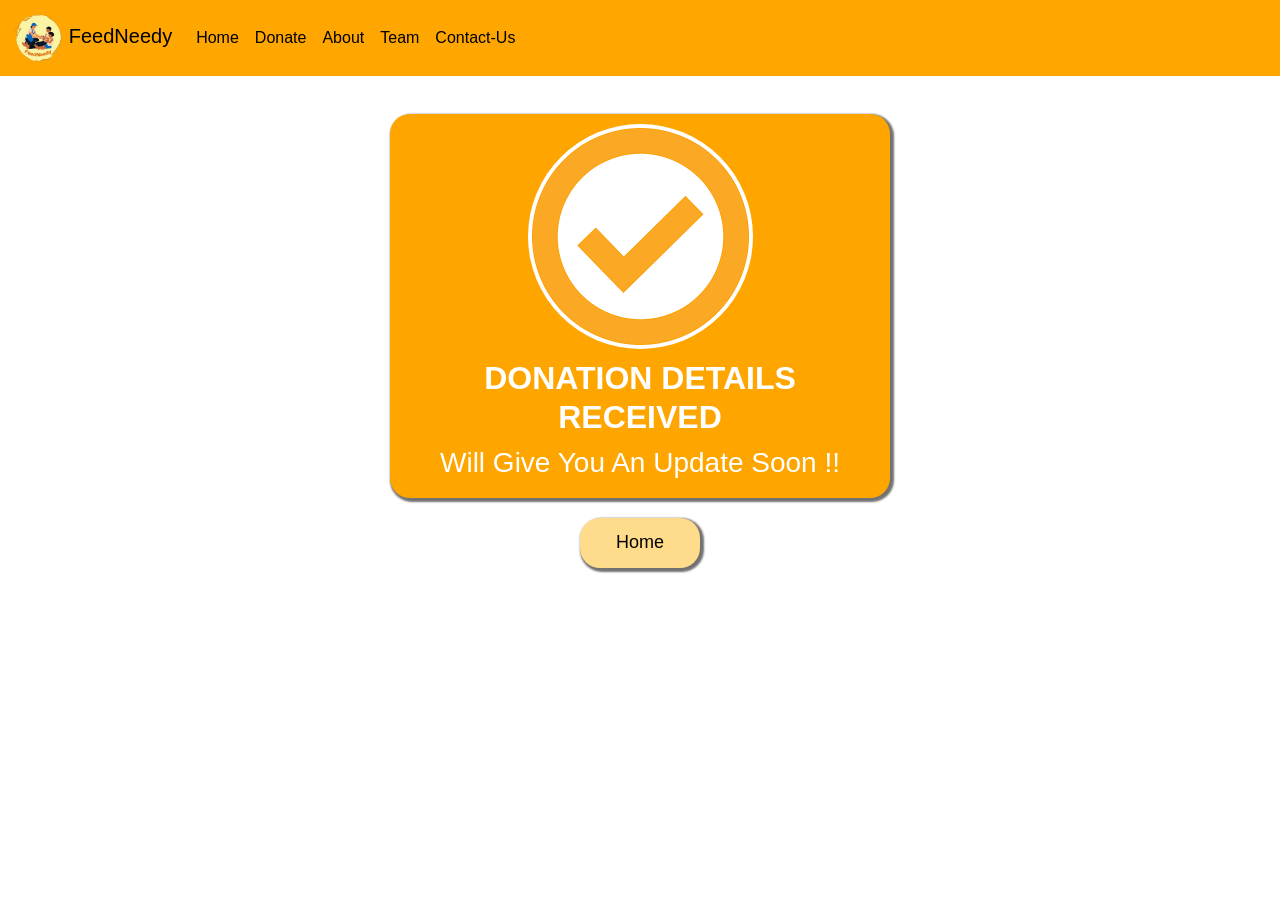
<file: checkout.html>
<!DOCTYPE html>
<html lang="en">
<head>
    <meta charset="UTF-8">
    <meta http-equiv="X-UA-Compatible" content="IE=edge">
    <meta name="viewport" content="width=<device-width>, initial-scale=1.0">
        <link rel="stylesheet" href="https://cdnjs.cloudflare.com/ajax/libs/font-awesome/4.7.0/css/font-awesome.min.css">
        <link href="https://cdn.jsdelivr.net/npm/bootstrap@5.3.0-alpha1/dist/css/bootstrap.min.css" rel="stylesheet" integrity="sha384-GLhlTQ8iRABdZLl6O3oVMWSktQOp6b7In1Zl3/Jr59b6EGGoI1aFkw7cmDA6j6gD" crossorigin="anonymous">
        <link href="https://cdn.jsdelivr.net/npm/bootstrap@5.0.2/dist/css/bootstrap.min.css" rel="stylesheet">
        <link rel="stylesheet" href="checkout.css">
    <title>Submitted</title>
</head>
<body>
    <nav class="navbar navbar-expand-lg navbar-light " style="background-color: rgb(255, 166, 0);" >
        <div class="container-fluid" style="background-color: rgb(255, 166, 0);">
          <a class="navbar-brand" href="#"><img src="feedNeedy logo.png" style="height: 50px; margin-right: 5px;">FeedNeedy</a>
          <button class="navbar-toggler" type="button" data-bs-toggle="collapse" data-bs-target="#navbarSupportedContent" aria-controls="navbarSupportedContent" aria-expanded="false" aria-label="Toggle navigation">
            <span class="navbar-toggler-icon"></span>
          </button>
          <div class="collapse navbar-collapse" id="navbarSupportedContent">
            <ul class="navbar-nav me-auto mb-2 mb-lg-0">
              <li class="nav-item">
                <a class="nav-link active" aria-current="page" href="home.html">Home</a>
              </li>
              <li class="nav-item">
                <a class="nav-link active" aria-current="page" href="home.html">Donate</a>
              </li>
              <li class="nav-item">
                <a class="nav-link active" aria-current="page" href="home.html">About</a>
              </li>
              <li class="nav-item">
                <a class="nav-link active" aria-current="page" href="home.html">Team</a>
              </li>
              <li class="nav-item">
                <a class="nav-link active" aria-current="page" href="contactus.html">Contact-Us</a>
              </li>
              </ul>
          </div>
        </div>
      </nav>
      </div>
      <div class="submit-cont">
        <div class="check-block">
            <div class="tick-image">
                <img src="tick-mark.png">
            </div>
            <div class="check-content">
                <h2> DONATION DETAILS RECEIVED</h2>
                <h3> Will Give You An Update Soon !! </h3>
            </div>
          </div>
        </div>
        <div class="button-grid">
            <div class="home-button">
                <a href="home.html"><button >Home</button></a>
            </div>
        </div>

</body>
<script src="https://cdn.jsdelivr.net/npm/bootstrap@5.3.0-alpha1/dist/js/bootstrap.bundle.min.js" integrity="sha384-w76AqPfDkMBDXo30jS1Sgez6pr3x5MlQ1ZAGC+nuZB+EYdgRZgiwxhTBTkF7CXvN" crossorigin="anonymous"></script>
</html>
</file>
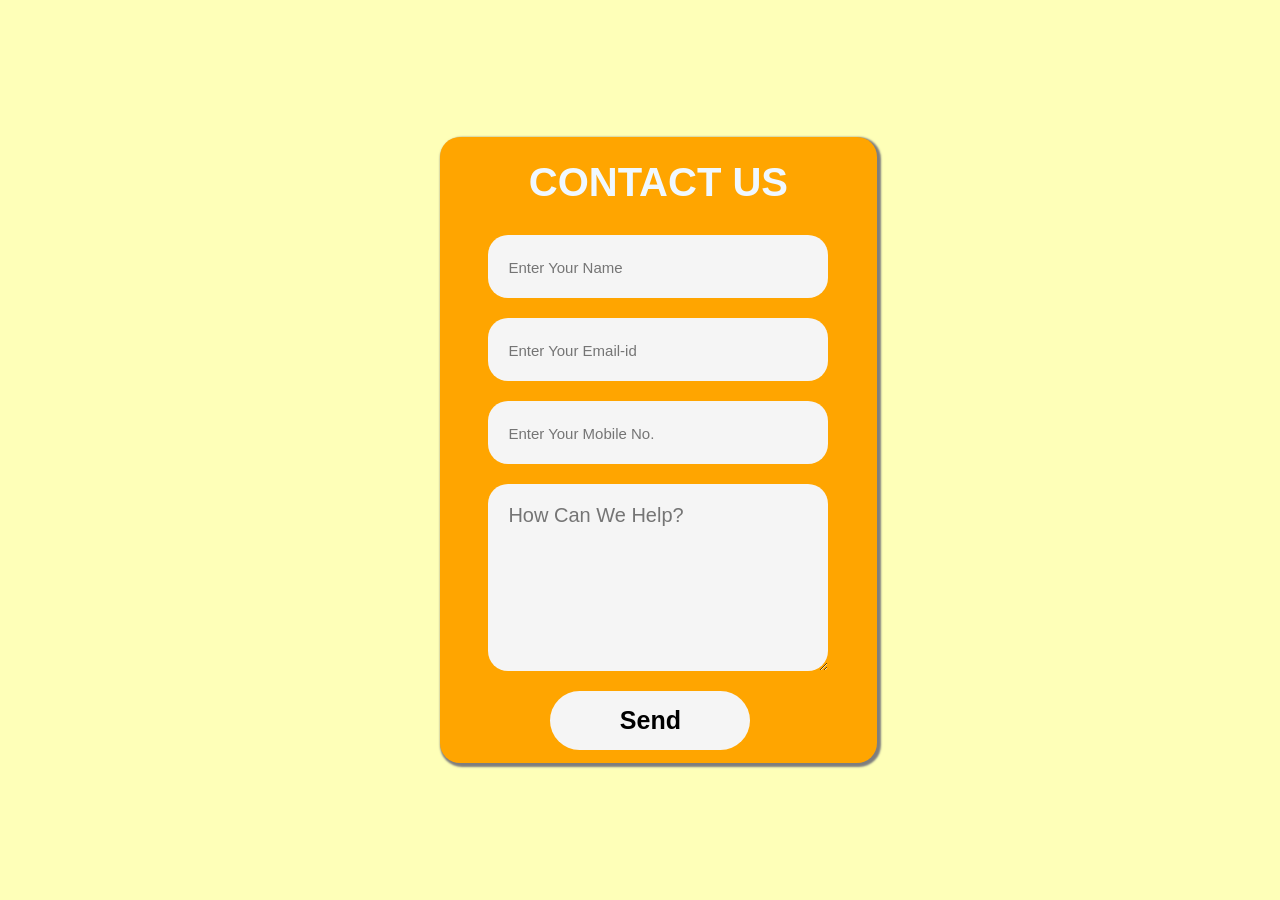
<file: contactus.html>
<!DOCTYPE html>
<html lang="en">
<head>
    <meta charset="UTF-8">
    <meta http-equiv="X-UA-Compatible" content="IE=edge">
    <meta name="viewport" content="width=device-width, initial-scale=1.0">
    <link rel="stylesheet" href="contactus.css">
    <title>Contact-Us</title>
</head>
<body>
    <div class="container">
        <div class="form-div">
            <form onsubmit="sendEmail(); reset(); return true">
                <h2> CONTACT US </h2>
                <input type="text" id="name" placeholder="Enter Your Name" required>
                <input type="email" id="email" placeholder="Enter Your Email-id" required>
                <input type="text" id="phone" placeholder="Enter Your Mobile No." required>
                <textarea id="message" placeholder="How Can We Help?" cols="30" rows="10"></textarea>
                <button type="submit">Send</button>
            </form>
        </div>
    </div>
    <script src="https://smtpjs.com/v3/smtp.js"></script>
    <script>
        function sendEmail()
        {
            Email.send({
            Host : "smtp.elasticemail.com",
            Username : "atharvalitake24@gmail.com",
            Password : "E4CFCF745CD8D9AB965941D5F2F902949D23",
            To : "atharvalitake24@gmail.com",
            From : "atharvalitake24@gmail.com",
            Subject : "FeedNeedy Query -",
            Body :
            "Name -- " + document.getElementById("name").value +
            "<br> Email -- " +document.getElementById("email").value +
            "<br> message -- " +document.getElementById("message").value
            }).then(
                alert("Message Sent , Will Get Back to you soon !")
            );
        }
    </script>
</body>
</html>
</file>
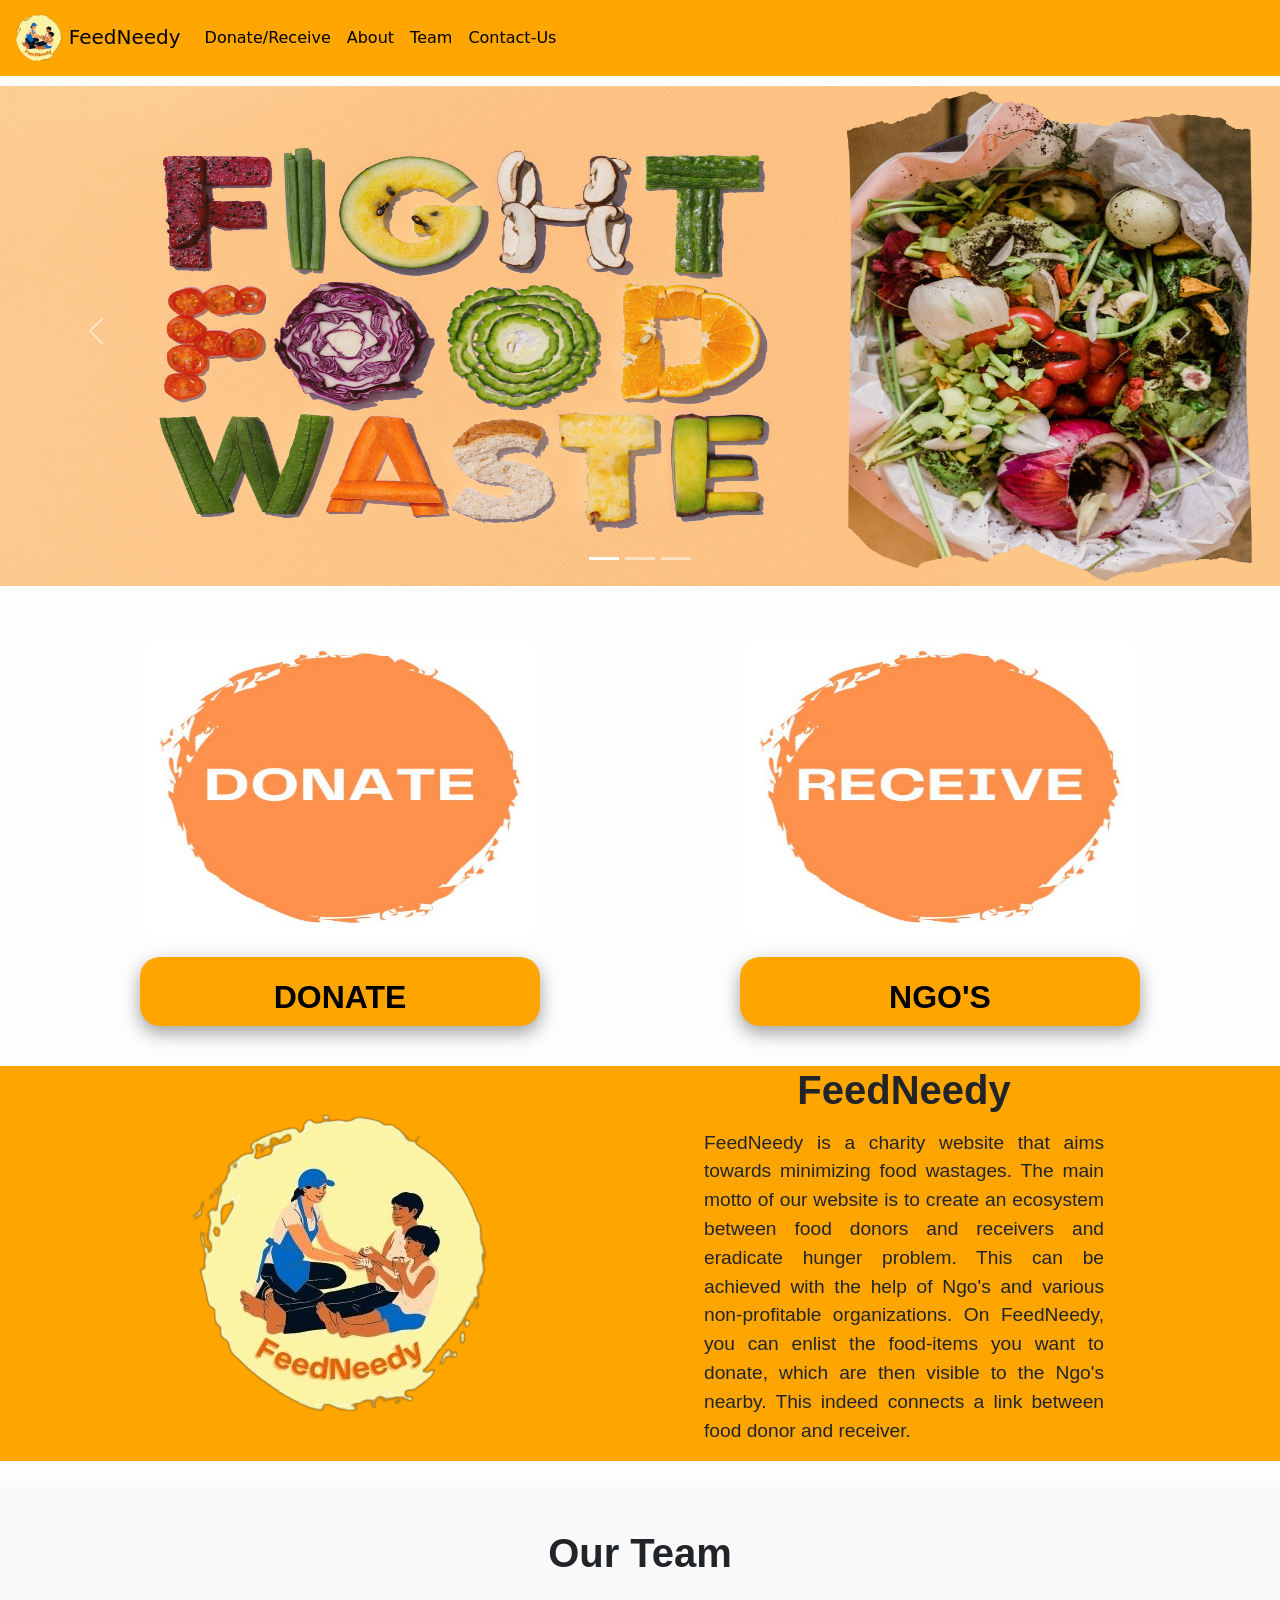
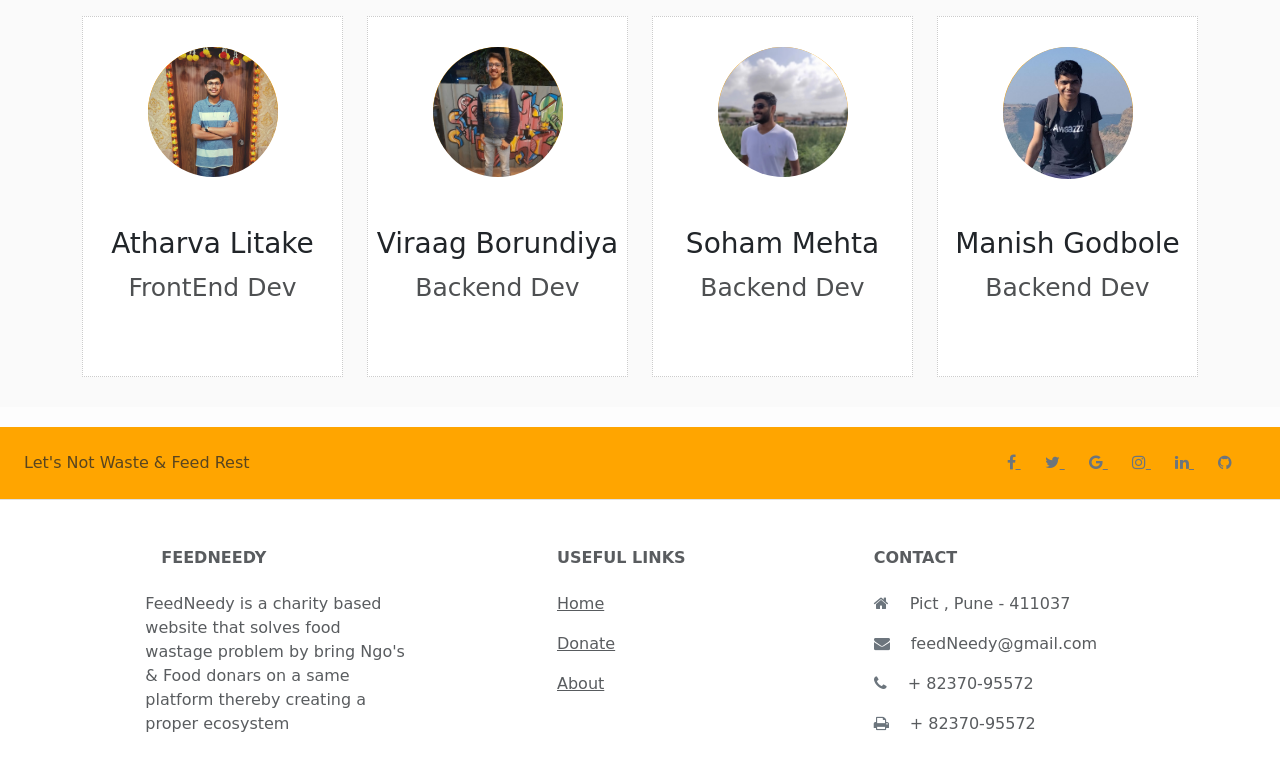
<file: home.html>
<!DOCTYPE html>
<html lang="en">
<head>
    <meta charset="UTF-8">
    <meta http-equiv="X-UA-Compatible" content="IE=edge">
    <meta name="viewport" content="width=device-width, initial-scale=1.0">
    <link rel="stylesheet" href="https://cdnjs.cloudflare.com/ajax/libs/font-awesome/4.7.0/css/font-awesome.min.css">
    <link href="https://cdn.jsdelivr.net/npm/bootstrap@5.3.0-alpha1/dist/css/bootstrap.min.css" rel="stylesheet" integrity="sha384-GLhlTQ8iRABdZLl6O3oVMWSktQOp6b7In1Zl3/Jr59b6EGGoI1aFkw7cmDA6j6gD" crossorigin="anonymous">
    <link href="https://cdn.jsdelivr.net/npm/bootstrap@5.0.2/dist/css/bootstrap.min.css" rel="stylesheet">
    <link rel="stylesheet" href="home.css">
    <title>FeedNeedy</title>
</head>
<body>
    <nav class="navbar navbar-expand-lg navbar-light " style="background-color: rgb(255, 166, 0);" >
        <div class="container-fluid" style="background-color: rgb(255, 166, 0);">
          <a class="navbar-brand" href="#"><img src="feedNeedy logo.png" style="height: 50px; margin-right: 5px;">FeedNeedy</a>
          <button class="navbar-toggler" type="button" data-bs-toggle="collapse" data-bs-target="#navbarSupportedContent" aria-controls="navbarSupportedContent" aria-expanded="false" aria-label="Toggle navigation">
            <span class="navbar-toggler-icon"></span>
          </button>
          <div class="collapse navbar-collapse" id="navbarSupportedContent">
            <ul class="navbar-nav me-auto mb-2 mb-lg-0">
              <li class="nav-item">
                <a class="nav-link active" aria-current="page" href="#first">Donate/Receive</a>
              </li>
              <li class="nav-item">
                <a class="nav-link active" aria-current="page" href="##about">About</a>
              </li>
              <li class="nav-item">
                <a class="nav-link active" aria-current="page" href="#second">Team</a>
              </li>
              <li class="nav-item">
                <a class="nav-link active" aria-current="page" href="contactus.html">Contact-Us</a>
              </li>
              </ul>
          </div>
        </div>
      </nav>
    <div id="carouselExampleIndicators" class="carousel slide">
        <div class="carousel-indicators">
          <button type="button" data-bs-target="#carouselExampleIndicators" data-bs-slide-to="0" class="active" aria-current="true" aria-label="Slide 1"></button>
          <button type="button" data-bs-target="#carouselExampleIndicators" data-bs-slide-to="1" aria-label="Slide 2"></button>
          <button type="button" data-bs-target="#carouselExampleIndicators" data-bs-slide-to="2" aria-label="Slide 3"></button>
        </div>
        <div class="carousel-inner">
          <div class="carousel-item active">
            <img src="foddwaste1.jpg" class="d-block w-100" alt="...">
          </div>
          <div class="carousel-item">
            <img src="foodwaste3.jpg" class="d-block w-100" alt="...">
          </div>
          <div class="carousel-item">
            <img src="foodwaste2.jpg" class="d-block w-100" alt="...">
          </div>
        </div>
        <button class="carousel-control-prev" type="button" data-bs-target="#carouselExampleIndicators" data-bs-slide="prev">
          <span class="carousel-control-prev-icon" aria-hidden="true"></span>
          <span class="visually-hidden">Previous</span>
        </button>
        <button class="carousel-control-next" type="button" data-bs-target="#carouselExampleIndicators" data-bs-slide="next">
          <span class="carousel-control-next-icon" aria-hidden="true"></span>
          <span class="visually-hidden">Next</span>
        </button>
      </div>
      <div class="rdcontainer" id="first">
        <div class="donor">
          <a href="#"><img src="donate.jpg"></a>
          <button class="dbutton" style="text-align: center;"><a href="instruction.html" style="text-decoration: none; color: black; text-align: center;"><h2> DONATE </h2></a></button>
        </div>
        <div class="receiver">
          <a href="#"><img src="receive (1).jpg"></a>
          <button class="dbutton"><a href="receive.html"  style="text-decoration: none; color: black; text-align: center;"><h2> NGO'S </h2></a></button>
        </div>
      </div>
      <div class="about-web" id="#about">
        <div class="web-image">
          <img src="feedNeedy logo.png">
        </div>
        <div class="about-content">
          <h1> FeedNeedy </h1>
          <p> FeedNeedy is a charity website that aims towards minimizing food wastages. The main motto of our website is to create an ecosystem between food donors and receivers and eradicate hunger problem. This can be achieved with the help of Ngo's and various non-profitable organizations. On FeedNeedy, you can enlist the food-items you want to donate, which are then visible to the Ngo's nearby. This indeed connects a link between food donor and receiver.</p>
        </div>
      </div>
    <div class="team-section" id="second" style="background-color: rgb(250, 250, 250); width: 100%; margin: 0px;
    margin-top: 20px; margin-bottom: 20px; padding-bottom: 30px;">
    
     <div class="container" >
        <div class="row">
            <div class="col-md-12 text-center">
              <br><br>
                <h1>Our Team</h1>
                <br>
            </div>
        </div>
        <div class="row">
            <div class="col-md-3 col-sm-6">
                <div class="our-team">
                    <div class="pic">
                        <img src="atharva.jpeg" >

                    </div>
                    <div class="team-content" >
                        <h3>Atharva Litake</h3>
                        <span class="post" style="font-size: 25px;">FrontEnd Dev</span>
                    </div>
                    <ul class="social">
                        <li><a href="" class="fa fa-facebook"></a></li>
                        <li><a href="" class="fa fa-twitter"></a></li>
                        <li><a href="" class="fa fa-google-plus"></a></li>
                        <li><a href="https://www.linkedin.com/in/atharva-litake-97647922a/
" class="fa fa-linkedin"></a></li>
                    </ul>
                </div>
            </div>


            <div class="col-md-3 col-sm-6">
              <div class="our-team">
                  <div class="pic">
                      <img src="viraag.jpeg" >

                  </div>
                  <div class="team-content">
                      <h3>Viraag Borundiya</h3>
                      <span class="post" style="font-size: 25px;">Backend Dev</span>
                  </div>
                  <ul class="social">
                      <li><a href="" class="fa fa-facebook"></a></li>
                      <li><a href="" class="fa fa-twitter"></a></li>
                      <li><a href="" class="fa fa-google-plus"></a></li>
                      <li><a href="https://www.linkedin.com/in/viraag-borundiya-a85906225/
" class="fa fa-linkedin"></a></li>
                  </ul>
              </div>
          </div>

          <div class="col-md-3 col-sm-6">
            <div class="our-team">
                <div class="pic">
                    <img src="soham.jpg" >

                </div>
                <div class="team-content">
                    <h3>Soham Mehta</h3>
                    <span class="post" style="font-size: 25px;"> Backend Dev</span>
                </div>
                <ul class="social">
                    <li><a href="" class="fa fa-facebook"></a></li>
                    <li><a href="" class="fa fa-twitter"></a></li>
                    <li><a href="" class="fa fa-google-plus"></a></li>
                    <li><a href="https://www.linkedin.com/in/soham-mehta-3148a9222/
" class="fa fa-linkedin"></a></li>
                </ul>
            </div>
        </div>

        <div class="col-md-3 col-sm-6">
          <div class="our-team">
              <div class="pic">
                  <img src="manish.jpg" >

              </div>
              <div class="team-content">
                  <h3>Manish Godbole</h3>
                  <span class="post" style="font-size: 25px;">Backend Dev</span>
              </div>
              <ul class="social">
                  <li><a href="" class="fa fa-facebook"></a></li>
                  <li><a href="" class="fa fa-twitter"></a></li>
                  <li><a href="" class="fa fa-google-plus"></a></li>
                  <li><a href="https://www.linkedin.com/in/manish-godbole-375755238/
" class="fa fa-linkedin"></a></li>
              </ul>
          </div>
        </div>    
        </div>
    </div>
  </div>
  <!-- Footer -->
<footer class="text-center text-lg-start bg-white text-muted" >
  <!-- Section: Social media -->
  <section class="d-flex justify-content-center justify-content-lg-between p-4 border-bottom" style="background-color: orange;">
    <!-- Left -->
    <div class="me-5 d-none d-lg-block">
      <span>Let's Not Waste & Feed Rest </span>
    </div>
    <!-- Left -->

    <!-- Right -->
    <div>
      <a href="" class="me-4 link-secondary">
        <i class="fa fa-facebook-f"></i>
      </a>
      <a href="" class="me-4 link-secondary">
        <i class="fa fa-twitter"></i>
      </a>
      <a href="" class="me-4 link-secondary">
        <i class="fa fa-google"></i>
      </a>
      <a href="" class="me-4 link-secondary">
        <i class="fa fa-instagram"></i>
      </a>
      <a href="" class="me-4 link-secondary">
        <i class="fa fa-linkedin"></i>
      </a>
      <a href="" class="me-4 link-secondary">
        <i class="fa fa-github"></i>
      </a>
    </div>
    <!-- Right -->
  </section>
  <!-- Section: Social media -->

  <!-- Section: Links  -->
  <section class="">
    <div class="container text-center text-md-start mt-5">
      <!-- Grid row -->
      <div class="row mt-3">
        <!-- Grid column -->
        <div class="col-md-3 col-lg-4 col-xl-3 mx-auto mb-4">
          <!-- Content -->
          <h6 class="text-uppercase fw-bold mb-4">
            <i class="fas fa-gem me-3 text-secondary"></i>FeedNeedy
          </h6>
          <p>
            FeedNeedy is a charity based website that solves food wastage problem by bring Ngo's & Food donars on a same platform thereby creating a proper ecosystem
          </p>
        </div>
        <!-- Grid column -->

        <!-- Grid column -->

        <!-- Grid column -->
        <div class="col-md-3 col-lg-2 col-xl-2 mx-auto mb-4">
          <!-- Links -->
          <h6 class="text-uppercase fw-bold mb-4">
            Useful links
          </h6>
          <p>
            <a href="home.html" class="text-reset">Home</a>
          </p>
          <p>
            <a href="#first" class="text-reset">Donate</a>
          </p>
          <p>
            <a href="#second" class="text-reset">About</a>
          </p>
        </div>
        <!-- Grid column -->

        <!-- Grid column -->
        <div class="col-md-4 col-lg-3 col-xl-3 mx-auto mb-md-0 mb-4">
          <!-- Links -->
          <h6 class="text-uppercase fw-bold mb-4">Contact</h6>
          <p><i class="fa fa-home me-3 text-secondary"></i> Pict , Pune - 411037</p>
          <p>
            <i class="fa fa-envelope me-3 text-secondary"></i>
            feedNeedy@gmail.com
          </p>
          <p><i class="fa fa-phone me-3 text-secondary"></i> + 82370-95572</p>
          <p><i class="fa fa-print me-3 text-secondary"></i> + 82370-95572 </p>
        </div>
        <!-- Grid column -->
      </div>
      <!-- Grid row -->
    </div>
  </section>
  <!-- Section: Links  -->

</footer>
<!-- Footer -->
      <script src="https://cdn.jsdelivr.net/npm/bootstrap@5.3.0-alpha1/dist/js/bootstrap.bundle.min.js" integrity="sha384-w76AqPfDkMBDXo30jS1Sgez6pr3x5MlQ1ZAGC+nuZB+EYdgRZgiwxhTBTkF7CXvN" crossorigin="anonymous"></script>
</body>

</html>
</file>
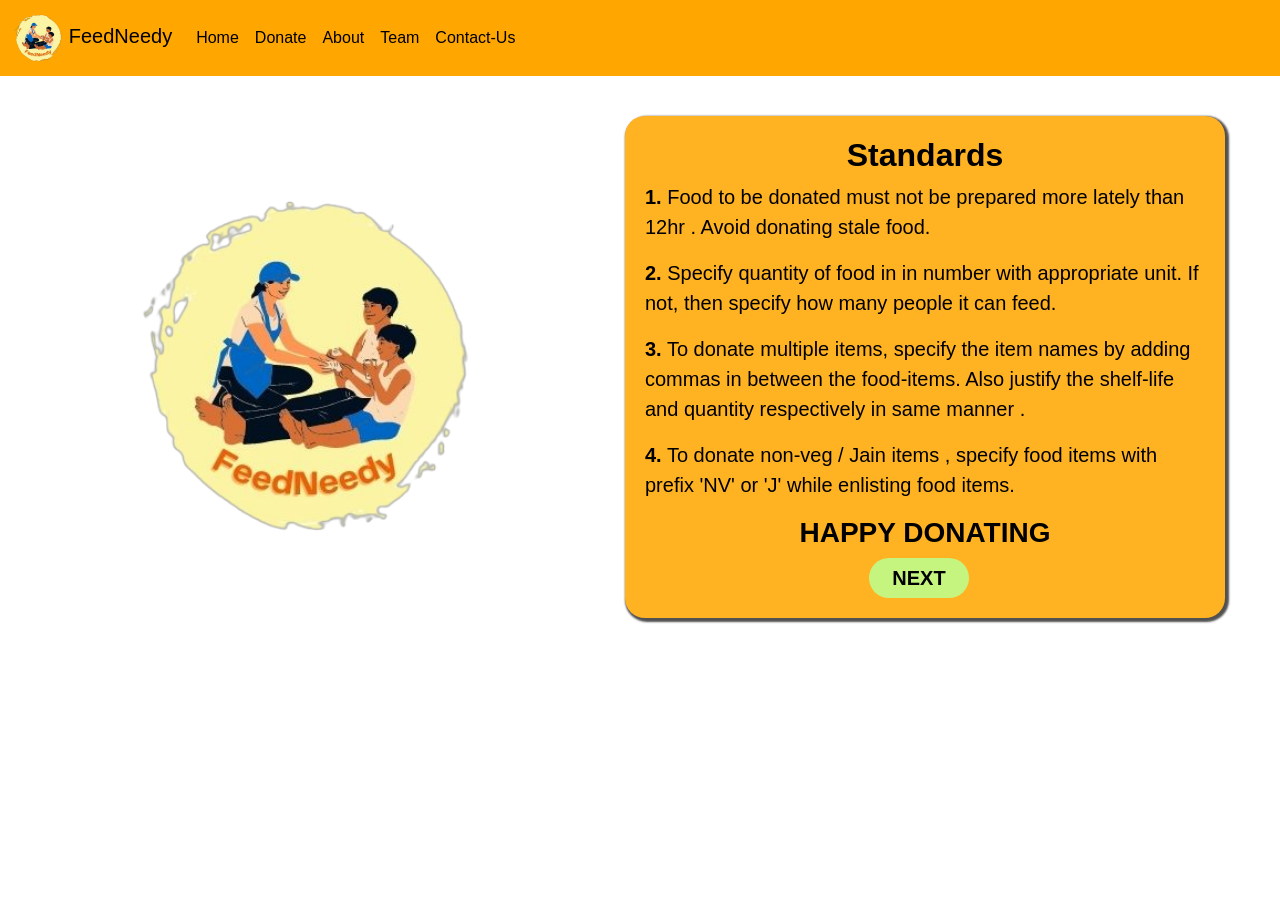
<file: instruction.html>
<!DOCTYPE html>
<html lang="en">
<head>
    <meta charset="UTF-8">
    <meta http-equiv="X-UA-Compatible" content="IE=edge">
    <meta name="viewport" content="width=device-width, initial-scale=1.0">
    <link rel="stylesheet" href="https://cdnjs.cloudflare.com/ajax/libs/font-awesome/4.7.0/css/font-awesome.min.css">
    <link href="https://cdn.jsdelivr.net/npm/bootstrap@5.3.0-alpha1/dist/css/bootstrap.min.css" rel="stylesheet" integrity="sha384-GLhlTQ8iRABdZLl6O3oVMWSktQOp6b7In1Zl3/Jr59b6EGGoI1aFkw7cmDA6j6gD" crossorigin="anonymous">
    <link href="https://cdn.jsdelivr.net/npm/bootstrap@5.0.2/dist/css/bootstrap.min.css" rel="stylesheet">
    <link rel="stylesheet" href="instruction.css">
    <title>Standard Norms</title>
</head>
<body>
    <nav class="navbar navbar-expand-lg navbar-light " style="background-color: rgb(255, 166, 0);" >
        <div class="container-fluid" style="background-color: rgb(255, 166, 0);">
          <a class="navbar-brand" href="home.html"><img src="feedNeedy logo.png" style="height: 50px; margin-right: 5px;">FeedNeedy</a>
          <button class="navbar-toggler" type="button" data-bs-toggle="collapse" data-bs-target="#navbarSupportedContent" aria-controls="navbarSupportedContent" aria-expanded="false" aria-label="Toggle navigation">
            <span class="navbar-toggler-icon"></span>
          </button>
          <div class="collapse navbar-collapse" id="navbarSupportedContent">
            <ul class="navbar-nav me-auto mb-2 mb-lg-0">
            <li class="nav-item">
                    <a class="nav-link active" aria-current="page" href="home.html">Home</a>
            </li>
              <li class="nav-item">
                <a class="nav-link active" aria-current="page" href="home.html">Donate</a>
              </li>
              <li class="nav-item">
                <a class="nav-link active" aria-current="page" href="home.html">About</a>
              </li>
              <li class="nav-item">
                <a class="nav-link active" aria-current="page" href="home.html">Team</a>
              </li>
              <li class="nav-item">
                <a class="nav-link active" aria-current="page" href="contactus.html">Contact-Us</a>
              </li>
              </ul>
          </div>
        </div>
      </nav>

      <div class="norm-container">
        <div class="side-image">
            <img src="feedNeedy logo.png">
        </div>
        <div class="norms">
            <h2> Standards </h2>
            <p><strong  >1.</strong> Food to be donated must not be prepared more lately than 12hr . Avoid donating stale food. </p>
            <p><strong >2.</strong> Specify quantity of food in in number with appropriate unit. If not, then specify how many people it can feed.</p>
            <p><strong >3.</strong> To donate multiple items, specify the item names by adding commas in between the food-items. Also justify the shelf-life and quantity respectively in same manner .</p>
            <p><strong >4.</strong> To donate non-veg / Jain items , specify food items with prefix 'NV' or 'J' while enlisting food items. </p>
            <h3>HAPPY DONATING </h3>
            <a href="donor-fire.html"><button> NEXT </button></a>
        </div>
      </div>
      <script src="https://cdn.jsdelivr.net/npm/bootstrap@5.3.0-alpha1/dist/js/bootstrap.bundle.min.js" integrity="sha384-w76AqPfDkMBDXo30jS1Sgez6pr3x5MlQ1ZAGC+nuZB+EYdgRZgiwxhTBTkF7CXvN" crossorigin="anonymous"></script>
</body>
</html>
</file>
<file: checkout.css>
.body
{
    margin: 0px;
    padding: 0px;
    background-color: aliceblue;
}
.submit-cont
{
    display: grid;
    grid-template-columns: 500px;
    height: auto;
    width: 100%;
    margin-top: 3%;
    justify-content: center;
}
.check-block
{
    background-color: orange;
    border-radius: 20px;
    padding: 10px 10px 10px 10px;
    box-shadow: 2px 2px 2px 2px rgb(115, 114, 114);
    text-align: center;
}
.check-content h2
{
    color: white;
    font-family: "Quicksand",sans-serif;
    font-weight: 800;
    text-align: center;
    margin: 10px;
}
.check-content h3
{
    color: white;
    font-family: "Quicksand",sans-serif;
    font-weight: 400;
    text-align: center;
}
.tick-image{
    justify-content: center;
}
.tick-image img{
    border-radius: 100%;
}
.button-grid
{
    display: grid;
    grid-template-columns: 300px;
    height: auto;
    width: 100%;
    margin-top: 20px;
    justify-content: center;
}
.home-button,.logout-button
{
    display: grid;
    justify-content: center;
}
.home-button button,.logout-button button{
    background-color: rgb(255, 220, 139);
    height: 50px;
    width: 120px;
    border-radius: 20px;
    display: absolute;
    border: none;
    padding: 10px 10px 10px 10px;
    box-shadow: 2px 2px 2px 2px rgb(115, 114, 114);
}
a{
    font-family: "Quicksand",sans-serif;
    font-weight: 400;
    text-align: center;
    font-size: large;
    text-decoration: none;
    color: black;
}
button:hover{
    transition: 0.5s;
    background-color: rgb(255, 220, 139);
    color: black;
}
@media(max-width:600px)
{
.submit-cont
{
    grid-template-columns: 300px;
}
.button-grid
{
    grid-template-columns: 200px;
    row-gap: 30px;
}
}
</file>
<file: contactus.css>
body{
    margin: 0px;
    padding: 0px;
    font-family: "Quicksand",sans-serif;
    box-sizing: border-box; 
}
.container
{
    width: 100%;
    height: 100vh;
    background-color: rgb(254, 255, 184);
    display: grid;
    grid-template-columns: 400px;
    align-items: center;
    justify-content: center;
}
form
{
    height: 600px;
    background-color: orange;
    display: flex;
    flex-direction: column;
    padding: 1vw 3vw;
    width: 90%;
    max-width: 600px;
    border-radius: 20px;
    box-shadow: 2px 2px 2px 2px rgb(126, 126, 126);
}
form h2{
    color: aliceblue;
    font-weight: 800;
    font-size: 40px;
    margin-bottom: 20px;
    text-align: center;
    margin-top: 10px;
}
form input, form textarea{
    border: 0px;
    margin: 10px;
    padding: 20px;
    outline: none;
    background: #f5f5f5;
    font-size: 20px;
    border-radius: 20px;
    font-family: "Quicksand",sans-serif;
}
form button{
    border-radius: 50px;
    padding: 15px;
    background: whitesmoke;
    color: black;
    font-size: 25px;
    border: 0;
    outline: none;
    margin-left: 20%;
    width: 200px;
    margin-top: 10px;
    cursor: pointer;
    font-weight: 800;
}
form input::placeholder
{
    font-size: 15px;
}
form textarea::placeholder
{
    font-size: 20px;
}
button:hover
{
    transition: 0.5s;
    background-color: rgb(57, 248, 57);
}
h2:hover
{
    transition: 0.3s;
    color: rgb(0, 0, 0);
}
form:hover{
    box-shadow: 4px 4px 4px 4px rgb(76, 76, 76); 
}
@media (max-width: 990px) {
    .container{
        grid-template-columns: 350px;
    }
    .form
    {
        width: 80%;
        height: 80vh;
    }
}
</file>
<file: home.css>
body
{
    margin: 0px;
    padding: 0px;
    background-color: rgb(253, 253, 253);
}
.carousel-item img
{
    margin-top: 10px;
    height: 500px;
}
.navbar
{
    background-color: rgb(255, 166, 0);
}
.rdcontainer
{
    margin-top: 4%;
    display: grid;
    grid-template-columns: 400px 400px;
    column-gap: 200px;
    height: auto;
    width: 100%;
    padding-bottom: 40px;
    justify-content: center;
}
.donor img , .receiver img
{
    height: 300px;
    width: 100%;
    border-radius: 20px;
}
.dbutton, .rbutton
{
    width: 100%;
    border: 0px;
    margin-top: 5%;
    border-radius: 20px;
    background-color: orange;
    box-shadow: 0 8px 16px 0 rgba(0,0,0,0.2), 0 6px 20px 0 rgba(0,0,0,0.19);
}
.donor h2 , .receiver h2{
    text-align: center;
    font-family: "Quicksand",sans-serif;
    font-weight: 700;
    margin-top: 20px;
}
.dbutton:hover ,.rbutton:hover {
    transition: 0s;
    box-shadow: 0 12px 16px 0 rgba(0,0,0,0.24), 0 17px 50px 0 rgba(0,0,0,0.19);
  }
.about-web
{
    display: grid;
    height: auto;
    width: 100%;
    background-color: orange;
    grid-template-columns: 400px 400px;
    column-gap: 10%;
    justify-content: center;
}
.web-image
{
    height: 300px;
    width: 100%;
    margin-top: 10%;
}
.about-content h1{
    font-family: "Quicksand",sans-serif;
    font-weight: 800;
    text-align: center;
}
.about-content p{
    font-family: "Quicksand",sans-serif;
    text-align: justify;
    font-size: 1.2rem;
}
  /*Bootstrap animated team section */
  .our-team{
    padding: 30px 0 40px;
    background-color: white;
    text-align: center;
    overflow: hidden;
    position: relative;
    border:1px dotted #ccc;
}
h1{
    margin-bottom:15px;
    font-family: "Quicksand",sans-serif;
    font-weight: 800;
}
.our-team .pic{
    display:inline-block;
    width: 130px;
    height: 130px;
    margin-bottom: 50px;
    /* background-color: #eb1768; */
    position: relative;
    z-index: 1;
}
.our-team .pic::before{
    content: "";
    width: 100%;
    height: 0;
    border-radius: 50%;
    background-color: #ffa600;
    position: absolute;
    bottom: 135%;
    right: 0;
    left: 0; 
    transform: scale(3);
    transition: all 0.3s linear 0s;
}

.our-team:hover .pic::before{
    height: 100%;
}
.our-team .pic::after{
    content: "";
    width: 100%;
    height: 99%;
    border-radius: 50%;
    background: #ffa600;
    position: absolute;
    top: 0;
    left: 0;
    z-index: -1;
}
.our-team .pic img{
    width: 100%;
    height: auto;
    border-radius: 50%;
    transform: scale(1);
    transition: all 0.9s ease 0s;
}
.our-team:hover .pic img{
    box-shadow: 0 0 0 14px #f7f5ec;
    transform: scale(0.7);
}
.our-team .team-content{
    margin-bottom: 30px;
}
.our-team .title{
    font-size: 22px;
    font-weight: 700;
    color: #4e5052;
    letter-spacing: 1px;
    text-transform: capitalize;
    margin-bottom: 5px;
}
.our-team .post{
    display: block;
    font-size: 15px;
    color: #4e5052;
    text-transform: capitalize; 
}
.our-team .social{
    width: 100%;
    padding: 0;
    margin:0;
    background: #ffa600;
    position: absolute;
    bottom: -100px;
    left: 0;
    transition: all 0.5s ease 0s;

}

.our-team:hover .social{
    bottom: 0;
}
.our-team .social li{
 display: inline-block;
}
.our-team .social li a{
    display: block;
    padding: 10px;
    font-size: 17px;
    color: white;transition: all 0.5s ease 0s;

   }
   .our-team .social li a:hover{
       color: #ffa600;
       background: #f7f5ec;
       text-decoration: none;

   }
   @media(max-width:760px)
  {
   .carousel-item img
{
    margin-top: 10px;
    height: 300px;
}
      .rdcontainer
      {
          grid-template-columns: 320px;
          row-gap: 20px;
      }
      .dbutton, .rbutton
      {
        margin-bottom: 20px;
      }
      .col-md-3{
        margin-bottom: 20px;
      }
      .about-web
      {
        grid-template-columns: 370px;
        row-gap: 20px;
      }

  }
  @media(max-width:990px)
  {
    .rdcontainer{
        column-gap: 50px;
    }
    .about-web
    {
        width: 100%;
        grid-template-columns: 320px;
        row-gap: 20px;
    }

  }
</file>
<file: instruction.css>
body{
    margin: 0px;
    padding: 0px;
    font-family: "Poppins",sans-serif;
}
.norm-container
{
    display: grid;
    grid-template-columns: 500px 600px;
    width: 100%;
    height: auto;
    justify-content: center; 
    align-items: center;
    margin-top: 40px;
    column-gap: 70px;
    margin-right: 40px;
}
.side-image
{
    display: grid;
    align-items: center;
    justify-content: center;
}
.side-image img
{
    height: 350px;
    border-radius: 100%;

}
.norm-container h2{
    text-align: center;
    font-weight: 700;
    color: black;
    text-decoration: none;
}
.norms
{
    justify-content: right;
    padding: 20px;
    background-color: rgb(255, 178, 34);
    color: rgb(0, 0, 0);
    border-radius: 20px;
    box-shadow: 2px 2px 2px 2px rgb(82, 81, 81);
}
.norms button
{
    margin-left: 40%;
    border-radius: 50px;
    width: 100px;
    height: 40px;
    background-color: rgb(198, 245, 127);
    font-size: 20px;
    font-weight: 700;
    border: 0px;
    outline: none;
}
.norms p
{
    font-size: 20px;
    font-weight: 400;
}
.norms h3{
    color: black;
    text-align: center;
    font-weight: 700;
}
.norms button:hover{
    transition: 0.5s;
    color: white;
    background-color: green;
}
.norms:hover{
    box-shadow: 1px 3px 1px 1px #888888;

}
@media (max-width:1150px) {
    .norm-container
    {
        column-gap:15px;
    }
    .side-image img {
        height: 250px;
    }
}
@media (max-width:1100px) {
    .norm-container
    {
        grid-template-columns: 550px;
        row-gap: 15px;
        margin-bottom: 20px;
    }
    .side-image img {
        height: 250px;
    }
}
@media (max-width:650px) {
    .norm-container
    {
        grid-template-columns: 350px;
        row-gap: 15px;
        margin-bottom: 20px;
    }
    .side-image img {
        height: 250px;
    }
}
</file>
